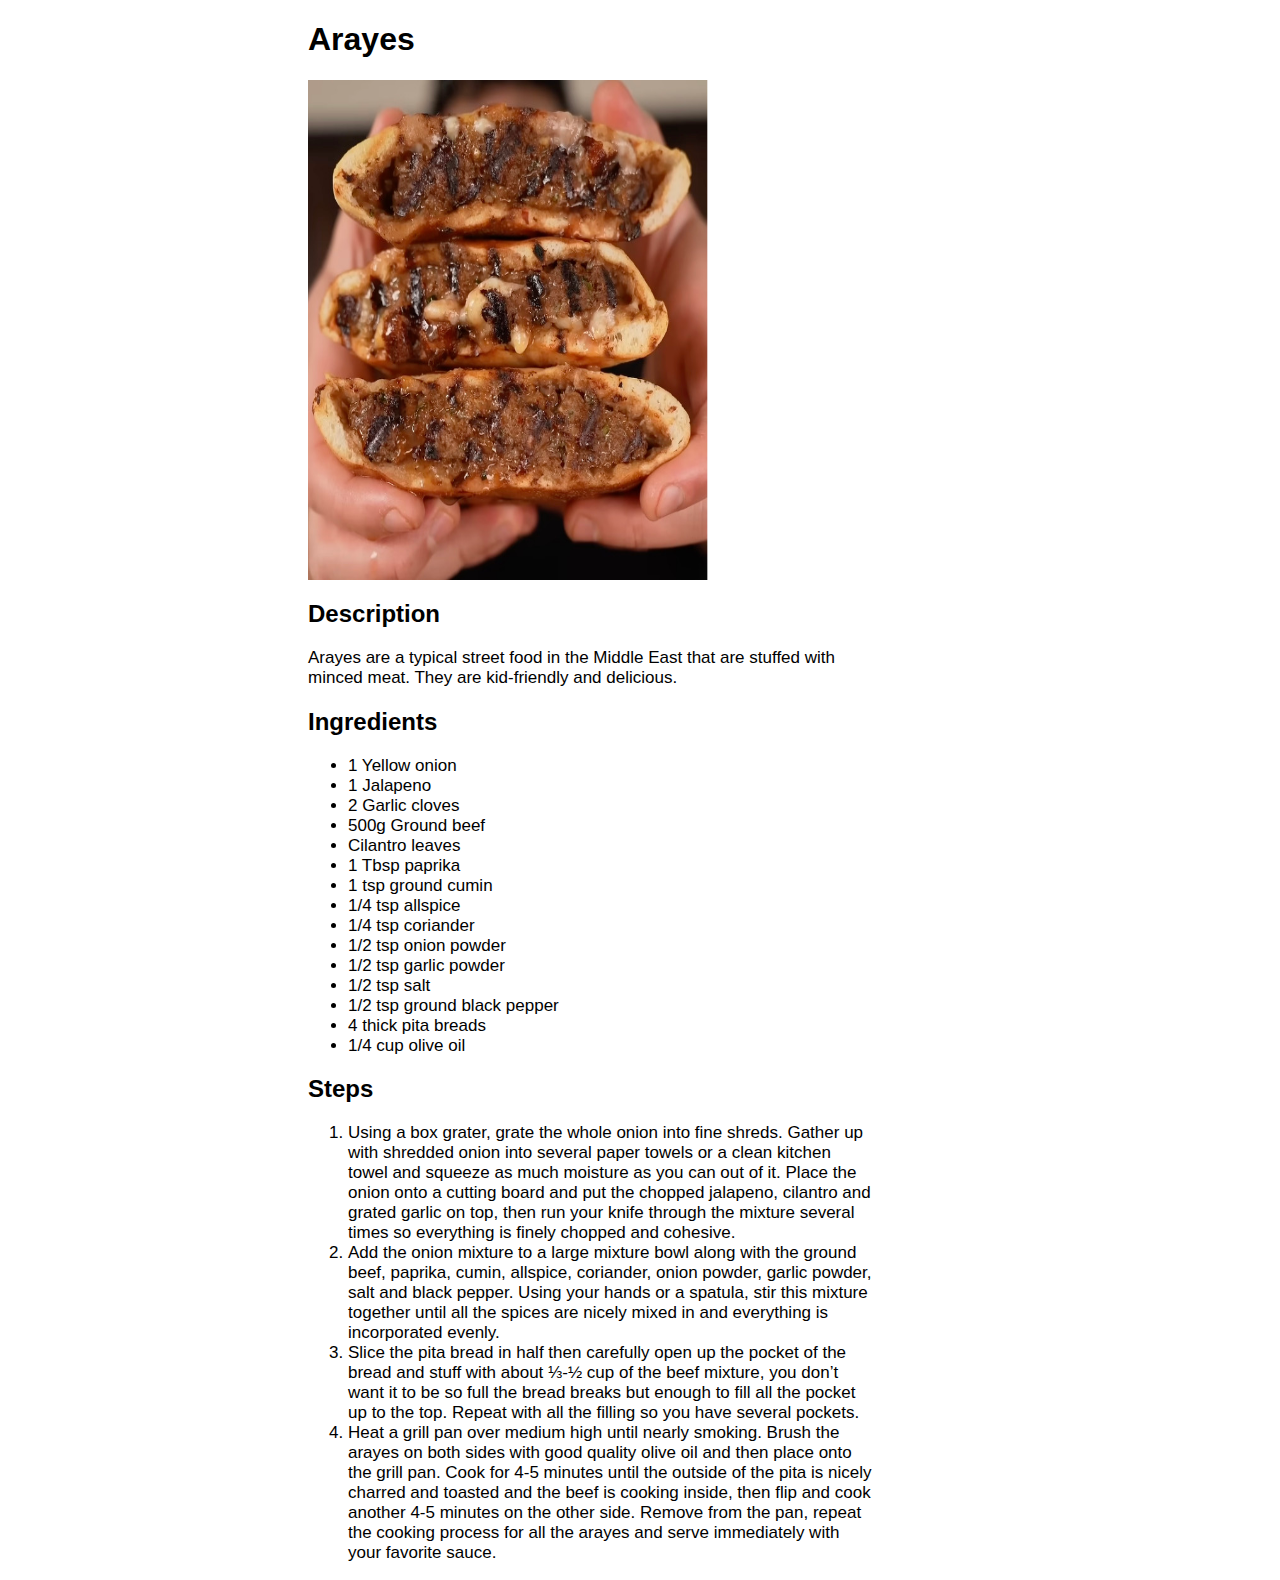
<file: recipes/arayes.html>
<!DOCTYPE html>
<html lang="en">
<head>
    <meta charset="UTF-8">
    <meta name="viewport" content="width=device-width, initial-scale=1.0">
    <title>Arayes</title>
    <link rel="stylesheet" href="../style.css">
    <link rel="preconnect" href="https://rsms.me/">
    <link rel="stylesheet" href="https://rsms.me/inter/inter.css">
</head>
<body>
    <h1>Arayes</h1>
        <img src="../img/arayes.jpg" alt="Cooked Arayes" height="500" width="400">
    <h2>Description</h2>
        <div class = "text"><p>Arayes are a typical street food in the Middle East that are stuffed with minced meat. They are kid-friendly and delicious.</p></div>
    <h2>Ingredients</h2>
    <div class = "text"><ul>
            <li>1 Yellow onion</li>
            <li>1 Jalapeno</li>
            <li>2 Garlic cloves</li>
            <li>500g Ground beef</li>
            <li>Cilantro leaves</li>
            <li>1 Tbsp paprika</li>
            <li>1 tsp ground cumin</li>
            <li>1/4 tsp allspice</li>
            <li>1/4 tsp coriander</li>
            <li>1/2 tsp onion powder</li>
            <li>1/2 tsp garlic powder</li>
            <li>1/2 tsp salt</li>
            <li>1/2 tsp ground black pepper</li>
            <li>4 thick pita breads</li>
            <li>1/4 cup olive oil</li>
         </ul></div>

    <h2>Steps</h2>
    <div class = "text"><ol>
            <li>Using a box grater, grate the whole onion into fine shreds. Gather up with shredded onion into several paper towels or a clean kitchen towel and squeeze as much moisture as you can out of it. Place the onion onto a cutting board and put the chopped jalapeno, cilantro and grated garlic on top, then run your knife through the mixture several times so everything is finely chopped and cohesive.</li>
            <li>Add the onion mixture to a large mixture bowl along with the ground beef, paprika, cumin, allspice, coriander, onion powder, garlic powder, salt and black pepper. Using your hands or a spatula, stir this mixture together until all the spices are nicely mixed in and everything is incorporated evenly.</li>
            <li>Slice the pita bread in half then carefully open up the pocket of the bread and stuff with about ⅓-½ cup of the beef mixture, you don’t want it to be so full the bread breaks but enough to fill all the pocket up to the top. Repeat with all the filling so you have several pockets.</li>
            <li>Heat a grill pan over medium high until nearly smoking. Brush the arayes on both sides with good quality olive oil and then place onto the grill pan. Cook for 4-5 minutes until the outside of the pita is nicely charred and toasted and the beef is cooking inside, then flip and cook another 4-5 minutes on the other side. Remove from the pan, repeat the cooking process for all the arayes and serve immediately with your favorite sauce.</li>
        </ol></div>
</body>
</html>
</file>
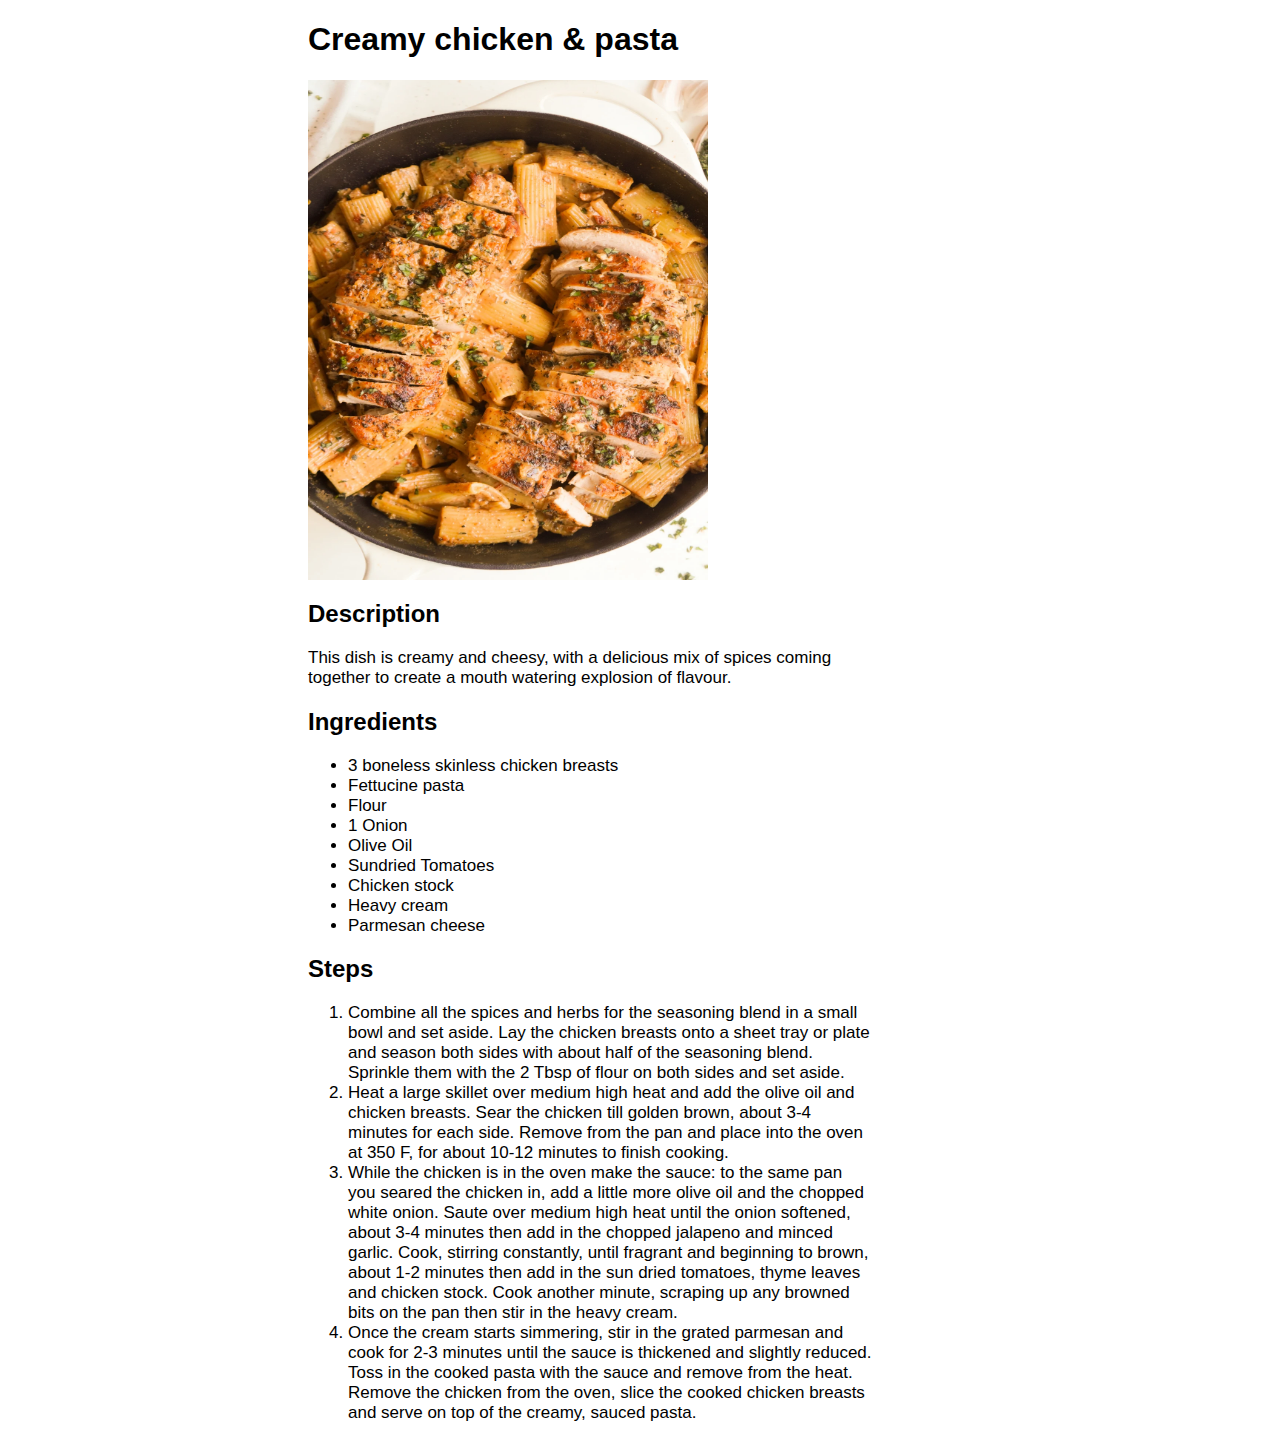
<file: recipes/chicken-pasta.html>
<!DOCTYPE html>
<html lang="en">
<head>
    <meta charset="UTF-8">
    <meta name="viewport" content="width=>, initial-scale=1.0">
    <title>Creamy chicken and pasta</title>
    <link rel="stylesheet" href="../style.css">
    <link rel="preconnect" href="https://rsms.me/">
    <link rel="stylesheet" href="https://rsms.me/inter/inter.css">
</head>
<body>
    <h1>Creamy chicken & pasta</h1>
        <img src="../img/chicken-pasta.webP" alt="Chicken and pasta dish with a creamy, cheesy sauce." height="500" width="400"> 
    <h2>Description</h2>
        <div class = "text"><p>This dish is creamy and cheesy, with a delicious mix of spices coming 
        together to create a mouth watering explosion of flavour.</p></div>
    <h2>Ingredients</h2>
        <div class= "text"><ul>
            <li>3 boneless skinless chicken breasts</li>
            <li>Fettucine pasta</li>
            <li>Flour</li>
            <li>1 Onion</li>
            <li>Olive Oil</li>
            <li>Sundried Tomatoes</li>
            <li>Chicken stock</li>
            <li>Heavy cream</li>
            <li>Parmesan cheese</li>
         </ul></div>

    <h2>Steps</h2>
         <div class ="text"><ol>
            <li>Combine all the spices and herbs for the seasoning blend in a small bowl and set aside. Lay the chicken breasts onto a sheet tray or plate and season both sides with about half of the seasoning blend. Sprinkle them with the 2 Tbsp of flour on both sides and set aside.</li>
            <li>Heat a large skillet over medium high heat and add the olive oil and chicken breasts. Sear the chicken till golden brown, about 3-4 minutes for each side. Remove from the pan and place into the oven at 350 F, for about 10-12 minutes to finish cooking.</li>
            <li>While the chicken is in the oven make the sauce: to the same pan you seared the chicken in, add a little more olive oil and the chopped white onion. Saute over medium high heat until the onion softened, about 3-4 minutes then add in the chopped jalapeno and minced garlic. Cook, stirring constantly, until fragrant and beginning to brown, about 1-2 minutes then add in the sun dried tomatoes, thyme leaves and chicken stock. Cook another minute, scraping up any browned bits on the pan then stir in the heavy cream.</li>
            <li>Once the cream starts simmering, stir in the grated parmesan and cook for 2-3 minutes until the sauce is thickened and slightly reduced. Toss in the cooked pasta with the sauce and remove from the heat. Remove the chicken from the oven, slice the cooked chicken breasts and serve on top of the creamy, sauced pasta.</li>
        </ol></div>
</body>
</html>
</file>
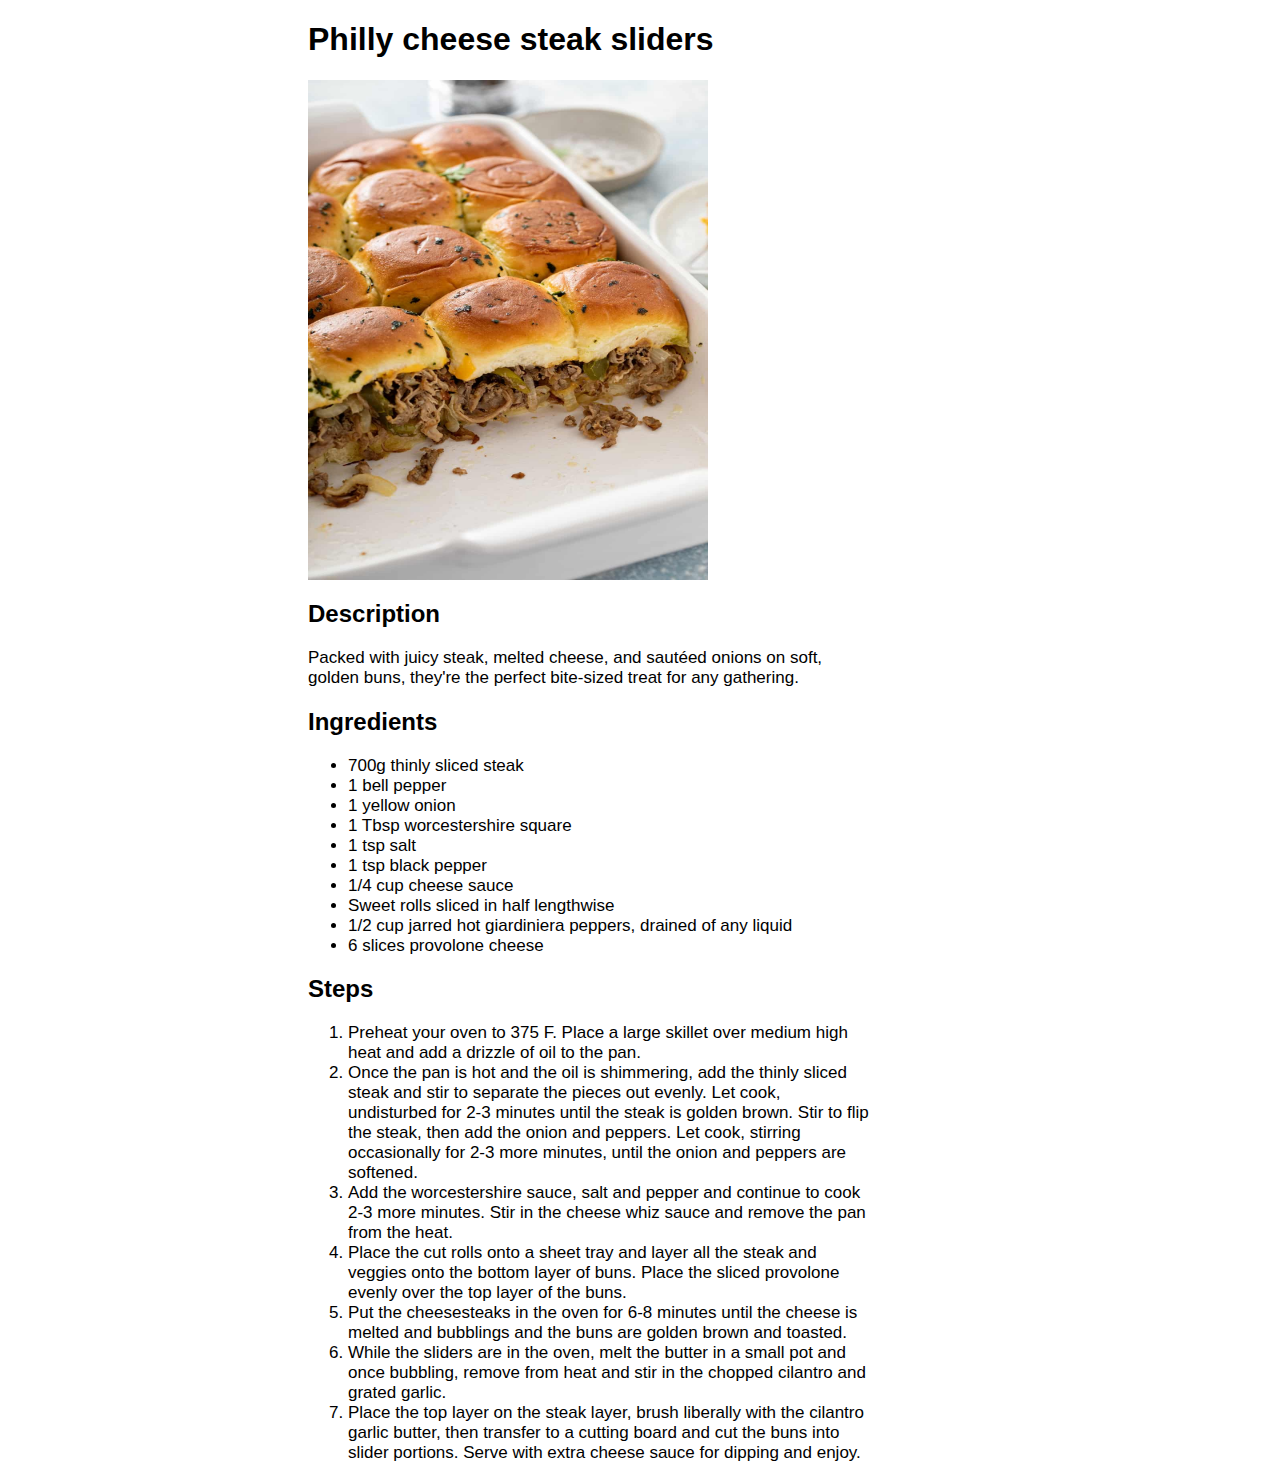
<file: recipes/philly-cheese-steak-sliders.html>
<!DOCTYPE html>
<html lang="en">
<head>
    <meta charset="UTF-8">
    <meta name="viewport" content="width=device-width, initial-scale=1.0">
    <title>Philly cheese steak sliders</title>
    <link rel="stylesheet" href="../style.css">
    <link rel="preconnect" href="https://rsms.me/">
    <link rel="stylesheet" href="https://rsms.me/inter/inter.css">
</head>
<body>
    <h1>Philly cheese steak sliders</h1>
        <img src="../img/philly-cheese-steak-sliders.jpg" 
        alt="Steak and cheese inside sweet rolls also known as philly cheese steak sliders" height="500" width="400">
    <h2>Description</h2>
        <div class = "text"><p>Packed with juicy steak, melted cheese, and sautéed onions on soft, golden buns, 
        they're the perfect bite-sized treat for any gathering.</p></div>
    <h2>Ingredients</h2>
        <div class = "text"><ul>
            <li>700g thinly sliced steak</li>
            <li>1 bell pepper</li>
            <li>1 yellow onion</li>
            <li>1 Tbsp worcestershire square</li>
            <li>1 tsp salt</li>
            <li>1 tsp black pepper</li>
            <li>1/4 cup cheese sauce</li>
            <li>Sweet rolls sliced in half lengthwise</li>
            <li>1/2 cup jarred hot giardiniera peppers, drained of any liquid</li>
            <li>6 slices provolone cheese</li>
        </ul></div>
    <h2>Steps</h2>
        <div class = "text"><ol>
            <li>Preheat your oven to 375 F. Place a large skillet over medium high heat and add a drizzle of oil to the pan. </li>
            <li>Once the pan is hot and the oil is shimmering, add the thinly sliced steak and stir to separate the pieces out evenly. 
            Let cook, undisturbed for 2-3 minutes until the steak is golden brown. Stir to flip the steak, then add the onion and 
            peppers. Let cook, stirring occasionally for 2-3 more minutes, until the onion and peppers are softened.</li>
            <li>Add the worcestershire sauce, salt and pepper and continue to cook 2-3 more minutes. Stir in the cheese whiz sauce 
            and remove the pan from the heat.</li>
            <li>Place the cut rolls onto a sheet tray and layer all the steak and veggies onto the bottom layer of buns. 
            Place the sliced provolone evenly over the top layer of the buns.</li>
            <li>Put the cheesesteaks in the oven for 6-8 minutes until the cheese is melted and bubblings and the buns are golden brown 
            and toasted.</li>
            <li>While the sliders are in the oven, melt the butter in a small pot and once bubbling, remove from heat and stir in 
            the chopped cilantro and grated garlic.</li>
            <li>Place the top layer on the steak layer, brush liberally with the cilantro garlic butter, then transfer 
            to a cutting board and cut the buns into slider portions. Serve with extra cheese sauce for dipping and enjoy.</li>
        </ol><div>
    </body>
</html>
</file>
<file: style.css>
h1,
h2,
.text {
  font-family: Inter, sans-serif;
  font-weight: 600;
  margin-left: 300px;
  margin-right: 400px;
}

h1 {
  font-weight: 600;
}

.text {
  font-size: 17px;
  font-weight: 300;
}

#homepage-title {
  color: rgb(0, 0, 0);
  font-family: Inter, sans-serif;
  font-size: 100px;
  text-align: center;
  font-weight: 500;
}

img {
  display: block;
  margin-left: 300px;
  }

.recipe-link {
  height: 300px;
  width: 235px;
  display: inline-block;
  margin-left: 40px;
}

.homepage-video {
  position: absolute;
  width: 30%;
  height: auto;
  top: 255px;
  right: 50px;
}

:root {
  font-family: Inter, sans-serif;
  font-feature-settings: 'liga' 1, 'calt' 1; 
}
@supports (font-variation-settings: normal) {
  :root { font-family: InterVariable, sans-serif; }
}
</file>
